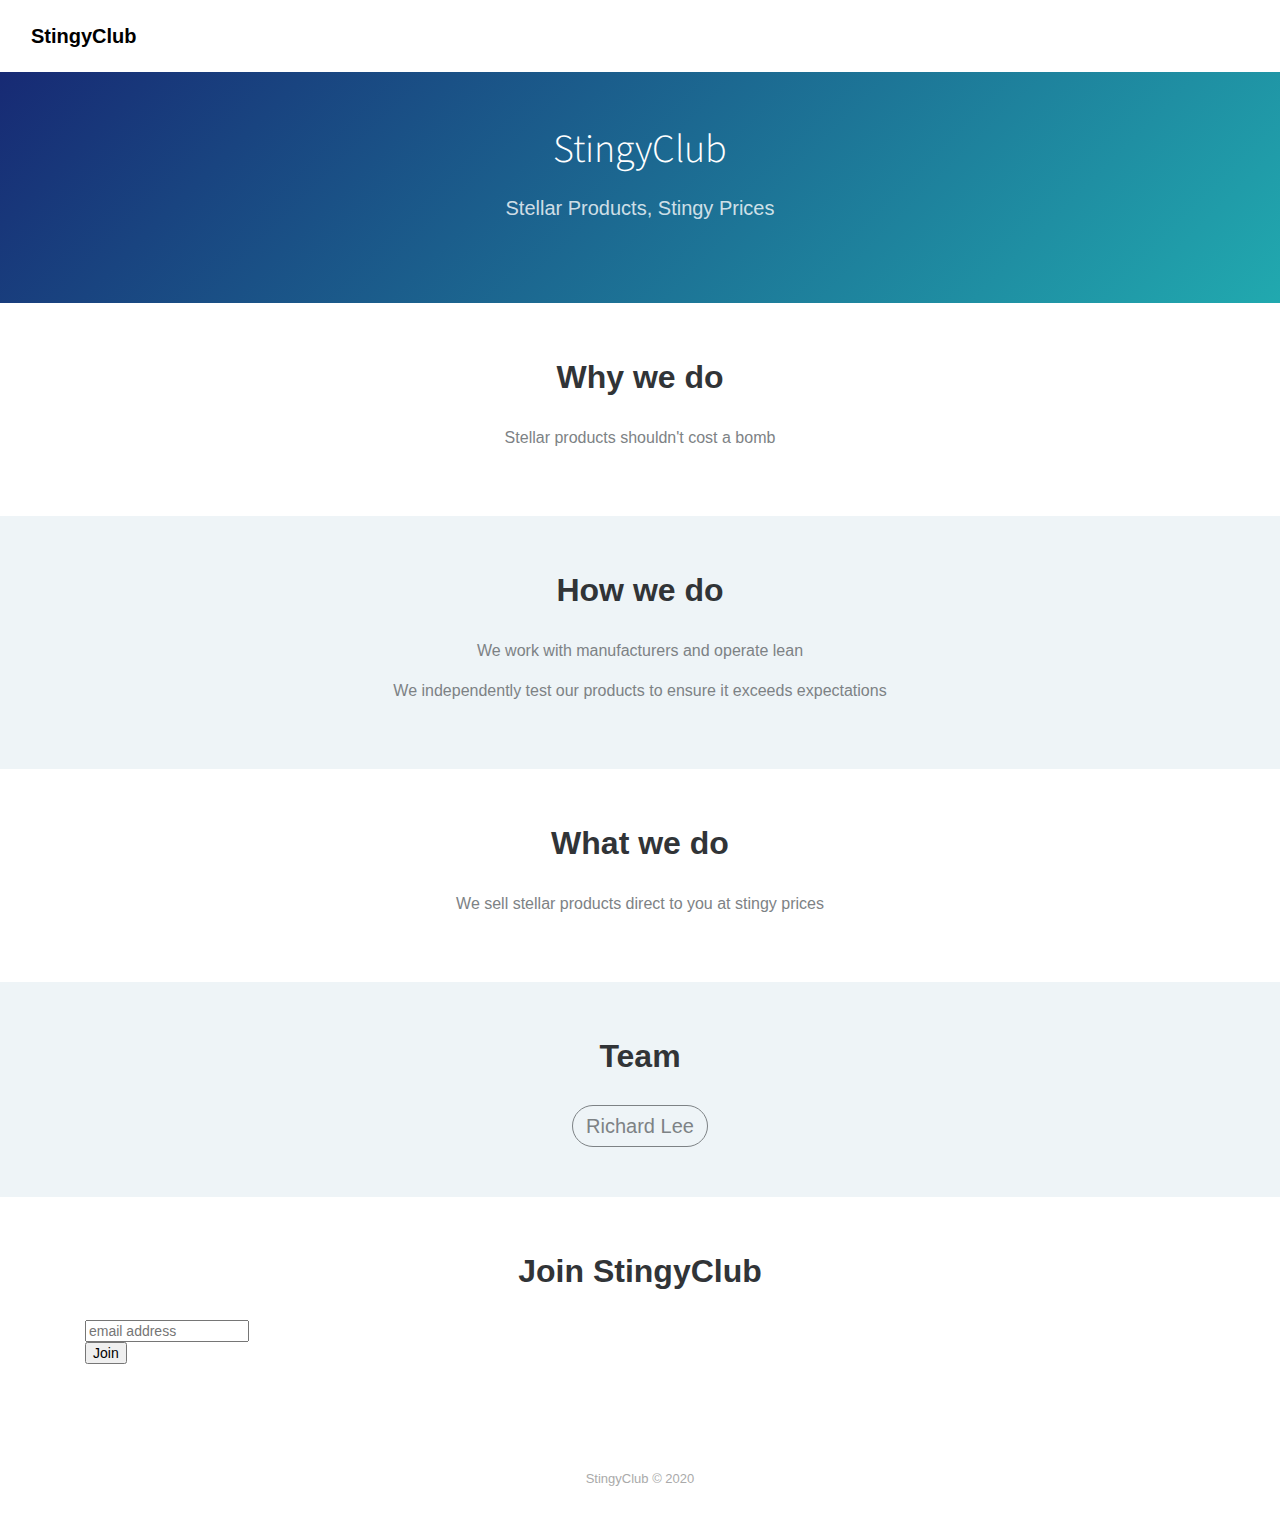
<file: index.html>
<!DOCTYPE html>
<html>

<head>
    <meta charset="utf-8">
    <meta name="viewport" content="width=device-width, initial-scale=1.0, shrink-to-fit=no">
    <title>About - StingyClub</title>
    <meta name="description" content="Details on what StingyClub stands for">
    <link rel="stylesheet" href="https://cdnjs.cloudflare.com/ajax/libs/twitter-bootstrap/4.5.0/css/bootstrap.min.css">
    <link rel="stylesheet" href="https://fonts.googleapis.com/css?family=Source+Sans+Pro:300,400,700">
    <link rel="stylesheet" href="assets/css/styles.min.css?h=205874e4c2796ed25bb56532b61a8ca1">
<!-- Global site tag (gtag.js) - Google Analytics -->
<script async src="https://www.googletagmanager.com/gtag/js?id=UA-164934020-1"></script>
<script>
  window.dataLayer = window.dataLayer || [];
  function gtag(){dataLayer.push(arguments);}
  gtag('js', new Date());

  gtag('config', 'UA-164934020-1');
</script>
</head>

<body>
    <div>
        <div class="header-blue" style="padding: 0;">
            <nav class="navbar navbar-light navbar-expand-md navigation-clean-search" style="padding-bottom: 16;">
                <div class="container-fluid"><a class="navbar-brand" href="index.html">StingyClub</a></div>
            </nav>
        </div>
    </div>
    <div class="text-center highlight-clean" style="background-image: linear-gradient(135deg, #172a74, #21a9af);background-color: #184e8e;">
        <div class="container">
            <div>
                <h2 class="text-center" style="color: #fff;font-size: 40px;margin-top: 0;margin-bottom: 15px;font-weight: 300;line-height: 1.4;font-family: 'Source Sans Pro', sans-serif;">StingyClub</h2>
                <p style="color: rgba(255,255,255,0.8);font-size: 20px;margin-bottom: 30px;font-weight: 300;">Stellar Products, Stingy Prices</p>
            </div>
        </div>
    </div>
    <div class="highlight-clean">
        <div class="container">
            <div>
                <h2 class="text-center">Why we do</h2>
                <p class="text-center">Stellar products shouldn't cost a bomb</p>
            </div>
        </div>
    </div>
    <div class="highlight-clean" style="background-color: rgb(238,244,247);">
        <div class="container">
            <div>
                <h2 class="text-center">How we do</h2>
                <p class="text-center">We work with manufacturers and operate lean</p>
                <p class="text-center">We independently test our products to ensure it exceeds expectations</p>
            </div>
        </div>
    </div>
    <div class="highlight-clean">
        <div class="container">
            <div>
                <h2 class="text-center">What we do</h2>
                <p class="text-center">We sell stellar products direct to you at stingy prices</p>
            </div>
        </div>
    </div>
    <div class="highlight-clean" style="background-color: rgb(238,244,247);">
        <div class="container">
            <div class="text-center">
                <h2 class="text-center">Team</h2><a class="btn btn-light btn-lg text-center action-button" role="button" href="team/richardlee.html" style="border: 1px solid #7d8285;border-radius: 40px;color: #7d8285;box-shadow: none;text-shadow: none;padding: .3rem .8rem;background: transparent;transition: background-color 0.25s;outline: none;" onclick="dataLayer.push({'buttonNumber': '1'});">Richard Lee</a></div>
        </div>
    </div>
    <div class="highlight-clean">
        <div class="container">
            <div>
                <h2 class="text-center">Join StingyClub</h2><!-- Begin Mailchimp Signup Form -->
<link href="//cdn-images.mailchimp.com/embedcode/horizontal-slim-10_7.css" rel="stylesheet" type="text/css">
<style type="text/css">
	#mc_embed_signup{background:#fff; clear:left; font:14px Helvetica,Arial,sans-serif; width:100%;}
	/* Add your own Mailchimp form style overrides in your site stylesheet or in this style block.
	   We recommend moving this block and the preceding CSS link to the HEAD of your HTML file. */
</style>
<div id="mc_embed_signup">
<form action="https://stingyclub.us8.list-manage.com/subscribe/post?u=3c7b1183be4da8d9dcc470167&amp;id=f134a154a7" method="post" id="mc-embedded-subscribe-form" name="mc-embedded-subscribe-form" class="validate" target="_blank" novalidate>
    <div id="mc_embed_signup_scroll">
	
	<input type="email" value="" name="EMAIL" class="email" id="mce-EMAIL" placeholder="email address" required>
    <!-- real people should not fill this in and expect good things - do not remove this or risk form bot signups-->
    <div style="position: absolute; left: -5000px;" aria-hidden="true"><input type="text" name="b_3c7b1183be4da8d9dcc470167_f134a154a7" tabindex="-1" value=""></div>
    <div class="clear"><input type="submit" value="Join" name="subscribe" id="mc-embedded-subscribe" class="button"></div>
    </div>
</form>
</div>

<!--End mc_embed_signup--></div>
        </div>
    </div>
    <div class="footer-basic">
        <div class="container">
            <div><p class="copyright">StingyClub © 2020</p><script src="//fast.wistia.net/labs/fresh-url/v1.js" async></script></div>
        </div>
    </div>
    <script src="https://cdnjs.cloudflare.com/ajax/libs/jquery/3.4.1/jquery.min.js"></script>
    <script src="https://cdnjs.cloudflare.com/ajax/libs/twitter-bootstrap/4.5.0/js/bootstrap.bundle.min.js"></script>
</body>

</html>
</file>
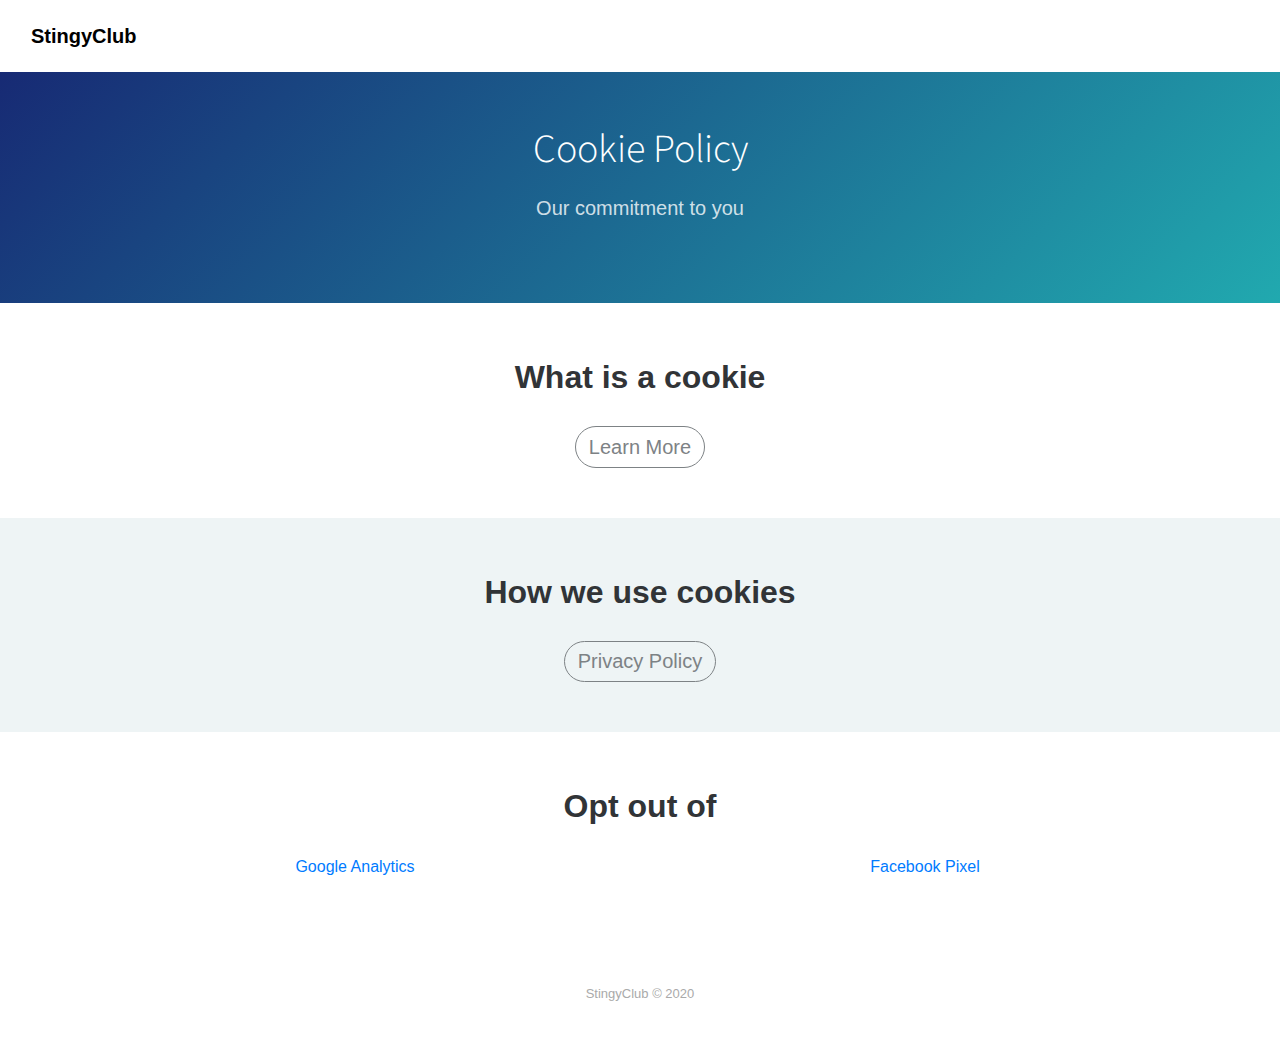
<file: policy/cookie.html>
<!DOCTYPE html>
<html>

<head>
    <meta charset="utf-8">
    <meta name="viewport" content="width=device-width, initial-scale=1.0, shrink-to-fit=no">
    <title>Cookie Policy - StingyClub</title>
    <meta name="description" content="Details what and how cookies are used in StingyClub">
    <link rel="stylesheet" href="https://cdnjs.cloudflare.com/ajax/libs/twitter-bootstrap/4.5.0/css/bootstrap.min.css">
    <link rel="stylesheet" href="https://fonts.googleapis.com/css?family=Source+Sans+Pro:300,400,700">
    <link rel="stylesheet" href="../assets/css/styles.min.css?h=205874e4c2796ed25bb56532b61a8ca1">
<!-- Global site tag (gtag.js) - Google Analytics -->
<script async src="https://www.googletagmanager.com/gtag/js?id=UA-164934020-1"></script>
<script>
  window.dataLayer = window.dataLayer || [];
  function gtag(){dataLayer.push(arguments);}
  gtag('js', new Date());

  gtag('config', 'UA-164934020-1');
</script>
</head>

<body><!-- Google Tag Manager (noscript) -->
<noscript><iframe src="https://www.googletagmanager.com/ns.html?id=GTM-TTSTZHJ"
height="0" width="0" style="display:none;visibility:hidden"></iframe></noscript>
<!-- End Google Tag Manager (noscript) -->
    <div>
        <div class="header-blue" style="padding: 0;">
            <nav class="navbar navbar-light navbar-expand-md navigation-clean-search" style="padding-bottom: 16;">
                <div class="container-fluid"><a class="navbar-brand" href="index.html">StingyClub</a></div>
            </nav>
        </div>
    </div>
    <div class="text-center highlight-clean" style="background-image: linear-gradient(135deg, #172a74, #21a9af);background-color: #184e8e;">
        <div class="container">
            <div>
                <h2 class="text-center" style="color: #fff;font-size: 40px;margin-top: 0;margin-bottom: 15px;font-weight: 300;line-height: 1.4;font-family: 'Source Sans Pro', sans-serif;">Cookie Policy</h2>
                <p style="color: rgba(255,255,255,0.8);font-size: 20px;margin-bottom: 30px;font-weight: 300;">Our commitment to you</p>
            </div>
        </div>
    </div>
    <div class="highlight-clean" style="background-color: rgb(255,255,255);">
        <div class="container">
            <div class="text-center">
                <h2 class="text-center">What is a cookie</h2><a class="btn btn-light btn-lg text-center action-button" role="button" href="allaboutcookies.org" style="border: 1px solid #7d8285;border-radius: 40px;color: #7d8285;box-shadow: none;text-shadow: none;padding: .3rem .8rem;background: transparent;transition: background-color 0.25s;outline: none;" onclick="dataLayer.push({'buttonNumber': '1'});">Learn More</a></div>
        </div>
    </div>
    <div class="highlight-clean" style="background-color: rgb(238,244,245);">
        <div class="container">
            <div class="text-center">
                <h2 class="text-center">How we use cookies</h2><a class="btn btn-light btn-lg text-center action-button" role="button" href="allaboutcookies.org" style="border: 1px solid #7d8285;border-radius: 40px;color: #7d8285;box-shadow: none;text-shadow: none;padding: .3rem .8rem;background: transparent;transition: background-color 0.25s;outline: none;" onclick="dataLayer.push({'buttonNumber': '1'});">Privacy Policy</a></div>
        </div>
    </div>
    <div class="highlight-clean" style="background-color: rgb(255,255,255);">
        <div class="container">
            <div class="text-center">
                <h2 class="text-center">Opt out of</h2>
                <div class="row">
                    <div class="col-md-6"><a href="https://tools.google.com/dlpage/gaoptout">Google Analytics</a></div>
                    <div class="col-md-6"><a href="https://facebook.com/help/568137493302217">Facebook Pixel</a></div>
                </div>
            </div>
        </div>
    </div>
    <div class="footer-basic"><p class="copyright">StingyClub © 2020</p><script src="//fast.wistia.net/labs/fresh-url/v1.js" async></script></div>
    <script src="https://cdnjs.cloudflare.com/ajax/libs/jquery/3.4.1/jquery.min.js"></script>
    <script src="https://cdnjs.cloudflare.com/ajax/libs/twitter-bootstrap/4.5.0/js/bootstrap.bundle.min.js"></script>
</body>

</html>
</file>
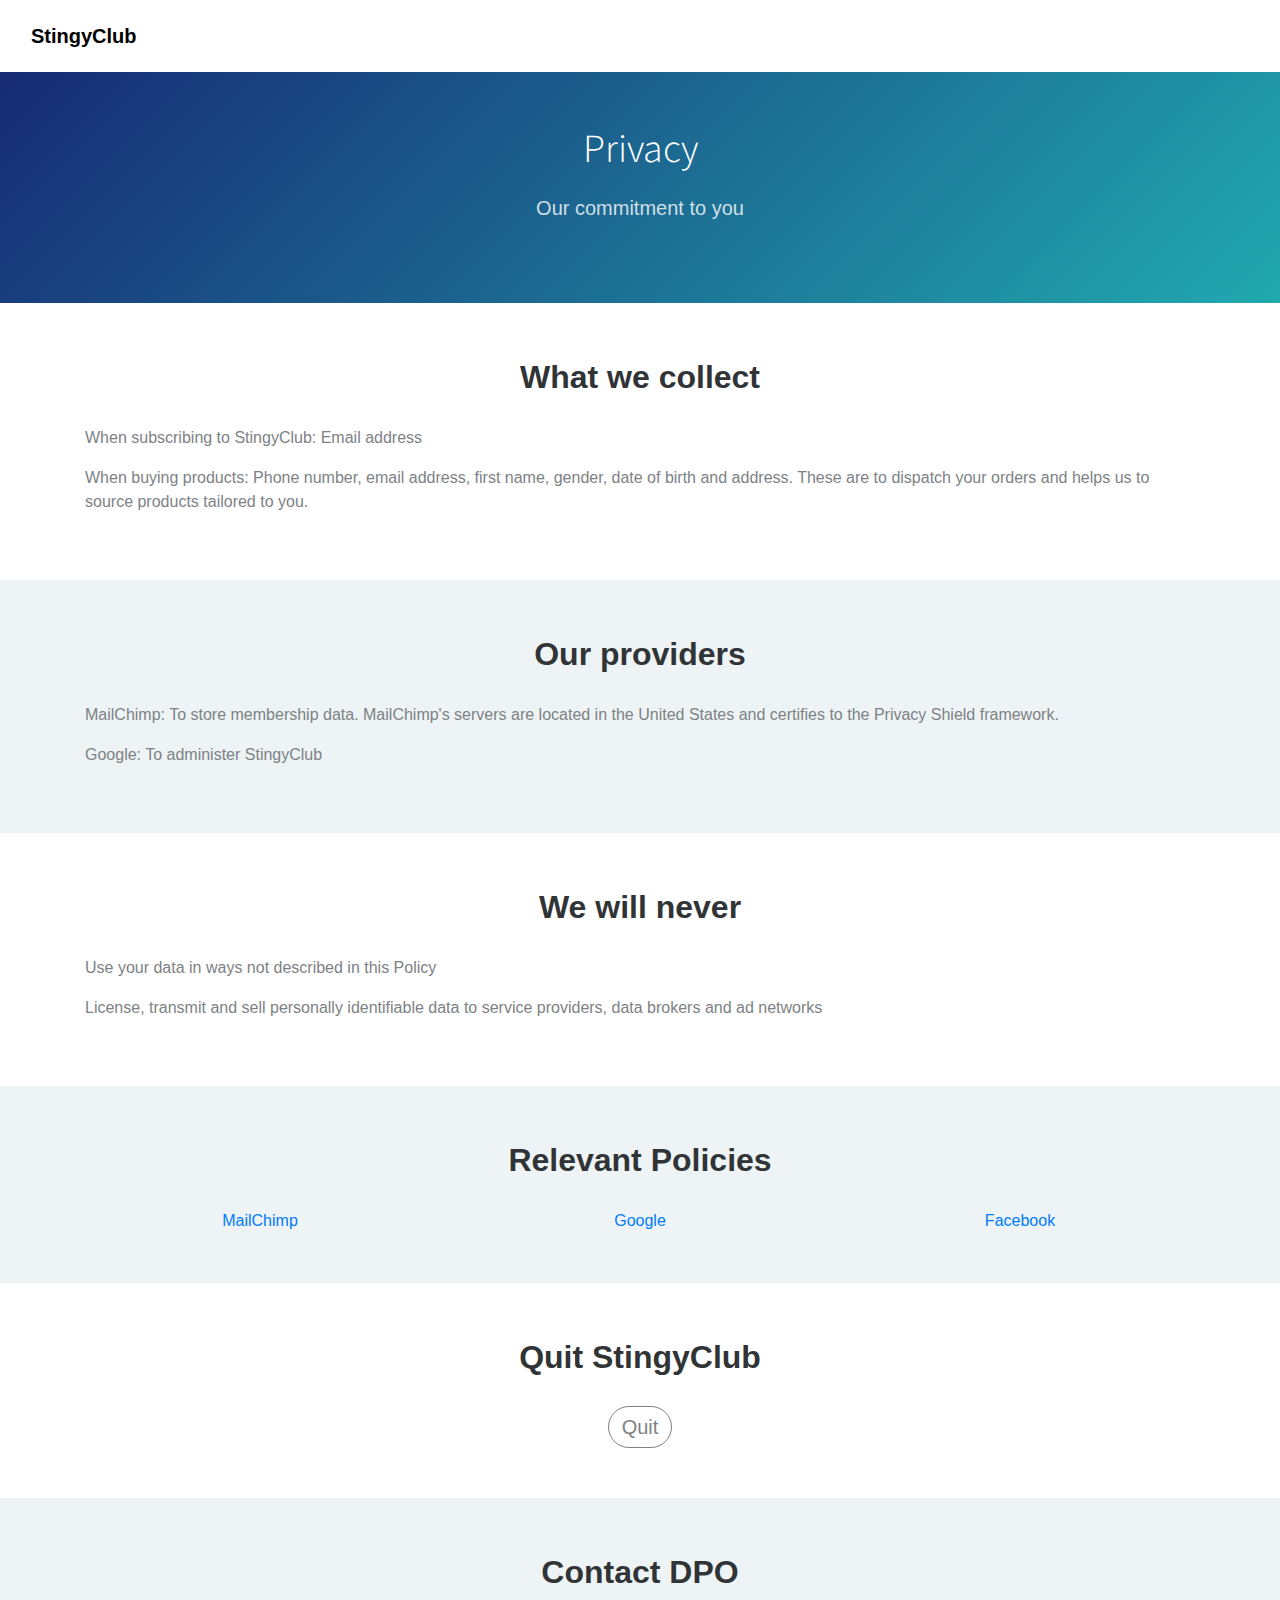
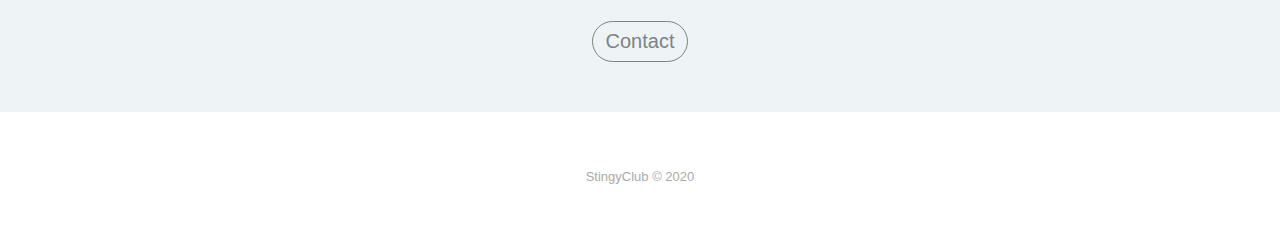
<file: policy/privacy.html>
<!DOCTYPE html>
<html>

<head>
    <meta charset="utf-8">
    <meta name="viewport" content="width=device-width, initial-scale=1.0, shrink-to-fit=no">
    <title>Privacy Policy - StingyClub</title>
    <meta name="description" content="How we use your data and quick links to privacy controls">
    <link rel="stylesheet" href="https://cdnjs.cloudflare.com/ajax/libs/twitter-bootstrap/4.5.0/css/bootstrap.min.css">
    <link rel="stylesheet" href="https://fonts.googleapis.com/css?family=Source+Sans+Pro:300,400,700">
    <link rel="stylesheet" href="../assets/css/styles.min.css?h=205874e4c2796ed25bb56532b61a8ca1">
<!-- Global site tag (gtag.js) - Google Analytics -->
<script async src="https://www.googletagmanager.com/gtag/js?id=UA-164934020-1"></script>
<script>
  window.dataLayer = window.dataLayer || [];
  function gtag(){dataLayer.push(arguments);}
  gtag('js', new Date());

  gtag('config', 'UA-164934020-1');
</script>
</head>

<body><!-- Google Tag Manager (noscript) -->
<noscript><iframe src="https://www.googletagmanager.com/ns.html?id=GTM-TTSTZHJ"
height="0" width="0" style="display:none;visibility:hidden"></iframe></noscript>
<!-- End Google Tag Manager (noscript) -->
    <div>
        <div class="header-blue" style="padding: 0;">
            <nav class="navbar navbar-light navbar-expand-md navigation-clean-search" style="padding-bottom: 16;">
                <div class="container-fluid"><a class="navbar-brand" href="index.html">StingyClub</a></div>
            </nav>
        </div>
    </div>
    <div class="text-center highlight-clean" style="background-image: linear-gradient(135deg, #172a74, #21a9af);background-color: #184e8e;">
        <div class="container">
            <div>
                <h2 class="text-center" style="color: #fff;font-size: 40px;margin-top: 0;margin-bottom: 15px;font-weight: 300;line-height: 1.4;font-family: 'Source Sans Pro', sans-serif;">Privacy</h2>
                <p style="color: rgba(255,255,255,0.8);font-size: 20px;margin-bottom: 30px;font-weight: 300;">Our commitment to you</p>
            </div>
        </div>
    </div>
    <div class="highlight-clean" style="background-color: rgb(255,255,255);">
        <div class="container">
            <div>
                <h2 class="text-center">What we collect</h2>
                <p class="text-left">When subscribing to StingyClub: Email address<br></p>
                <p class="text-left">When buying products: Phone number, email address, first name, gender, date of birth and address. These are to dispatch your orders and helps us to source products tailored to you.<br></p>
            </div>
        </div>
    </div>
    <div class="highlight-clean" style="background-color: rgb(238,244,245);">
        <div class="container">
            <div>
                <h2 class="text-center">Our providers</h2>
                <p class="text-left">MailChimp: To store membership data. MailChimp's&nbsp;servers are located in the United States and certifies to the Privacy Shield framework.</p>
                <p class="text-left">Google: To administer StingyClub</p>
            </div>
        </div>
    </div>
    <div class="highlight-clean" style="background-color: rgb(255,255,255);">
        <div class="container">
            <div>
                <h2 class="text-center">We will never</h2>
                <p class="text-left">Use your data in ways not described in this Policy</p>
                <p class="text-left">License, transmit and&nbsp;sell personally identifiable data to service providers, data brokers and ad networks</p>
            </div>
        </div>
    </div>
    <div class="highlight-clean" style="background-color: rgb(238,244,245);">
        <div class="container">
            <div class="text-center">
                <h2 class="text-center">Relevant Policies</h2>
                <div class="row">
                    <div class="col-md-4"><a href="https://mailchimp.com/legal/privacy/" style="padding-right: 0;">MailChimp</a></div>
                    <div class="col-md-4"><a href="https://policies.google.com/privacy?hl=en-SG">Google</a></div>
                    <div class="col-md-4"><a href="https://facebook.com/policy.php">Facebook</a></div>
                </div>
            </div>
        </div>
    </div>
    <div class="highlight-clean" style="background-color: rgb(255,255,255);">
        <div class="container">
            <div class="text-center">
                <h2 class="text-center">Quit StingyClub</h2><a class="btn btn-light btn-lg text-center action-button" role="button" href="../quit.html" style="border: 1px solid #7d8285;border-radius: 40px;color: #7d8285;box-shadow: none;text-shadow: none;padding: .3rem .8rem;background: transparent;transition: background-color 0.25s;outline: none;" onclick="dataLayer.push({'buttonNumber': '1'});">Quit</a></div>
        </div>
    </div>
    <div></div>
    <div class="highlight-clean" style="background-color: rgb(238,244,245);">
        <div class="container">
            <div class="text-center">
                <h2 class="text-center">Contact DPO</h2><a class="btn btn-light btn-lg text-center action-button" role="button" href="mailto:dpo@stingyclub.com" style="border: 1px solid #7d8285;border-radius: 40px;color: #7d8285;box-shadow: none;text-shadow: none;padding: .3rem .8rem;background: transparent;transition: background-color 0.25s;outline: none;" onclick="dataLayer.push({'buttonNumber': '1'});">Contact</a></div>
        </div>
    </div>
    <div class="footer-basic"><p class="copyright">StingyClub © 2020</p><script src="//fast.wistia.net/labs/fresh-url/v1.js" async></script></div>
    <script src="https://cdnjs.cloudflare.com/ajax/libs/jquery/3.4.1/jquery.min.js"></script>
    <script src="https://cdnjs.cloudflare.com/ajax/libs/twitter-bootstrap/4.5.0/js/bootstrap.bundle.min.js"></script>
</body>

</html>
</file>
<file: assets/css/styles.min.css>
.footer-basic{padding:40px 0;background-color:#fff;color:#4b4c4d}.footer-basic ul{padding:0;list-style:none;text-align:center;font-size:18px;line-height:1.6;margin-bottom:0}.footer-basic li{padding:0 10px}.footer-basic ul a{color:inherit;text-decoration:none;opacity:.8}.footer-basic ul a:hover,.highlight-clean .buttons .btn:hover{opacity:1}.footer-basic .social{text-align:center;padding-bottom:25px}.footer-basic .social>a{font-size:24px;width:40px;height:40px;line-height:40px;display:inline-block;text-align:center;border-radius:50%;border:1px solid #ccc;margin:0 8px;color:inherit;opacity:.75}.footer-basic .social>a:hover{opacity:.9}.footer-basic .copyright{margin-top:15px;text-align:center;font-size:13px;color:#aaa;margin-bottom:0}.header-blue{background:linear-gradient(135deg,#172a74,#21a9af);background-color:#184e8e;padding-bottom:80px}.header-blue .navbar{background:#fff;padding-top:.75rem;padding-bottom:.75rem;color:#000;border-radius:0;box-shadow:none;border:none}.header-blue .navbar .navbar-brand,.navigation-clean .navbar-brand,.navigation-clean-button .navbar-brand{font-weight:700;color:inherit}.header-blue .navbar .navbar-brand:hover{color:#000}.header-blue .navbar .navbar-collapse{border-top:1px solid rgba(255,255,255,.3);margin-top:.5rem}.header-blue .navbar .navbar-collapse span .login{color:#d9d9d9;margin-right:.5rem;text-decoration:none}.header-blue .action-button:hover,.header-blue .navbar .navbar-collapse span .login:hover,.navigation-clean-button.navbar-dark .actions .login:hover{color:#fff}.header-blue .navbar .navbar-toggler{border-color:rgba(255,255,255,.3)}.header-blue .navbar .navbar-toggler:hover,.header-blue .navbar-toggler:focus,.navigation-clean .navbar-toggler:focus,.navigation-clean .navbar-toggler:hover,.navigation-clean-button .navbar-toggler:focus,.navigation-clean-button .navbar-toggler:hover{background:0 0}@media (min-width:768px){.header-blue{padding-bottom:120px}.header-blue .navbar{padding-top:1rem;padding-bottom:1rem}.header-blue .navbar .navbar-collapse{border-color:transparent;margin:0}.header-blue .navbar-nav .nav-link{padding-left:.7rem;padding-right:.7rem}}.header-blue .navbar .form-inline label,.header-blue .navbar.navbar-light .navbar-nav .nav-link{color:#d9d9d9}.header-blue .navbar.navbar-light .navbar-nav .nav-link:focus,.header-blue .navbar.navbar-light .navbar-nav .nav-link:hover{color:#fcfeff!important;background-color:transparent}.header-blue .navbar .navbar-nav>li>.dropdown-menu,.navigation-clean-button .navbar-nav>li>.dropdown-menu{margin-top:-5px;box-shadow:0 4px 8px rgba(0,0,0,.1);background-color:#fff;border-radius:2px}.header-blue .navbar .dropdown-menu .dropdown-item,.header-blue .navbar .dropdown-menu .dropdown-item:focus,.navigation-clean .dropdown-menu .dropdown-item,.navigation-clean .dropdown-menu .dropdown-item:focus{line-height:2;color:#37434d}.header-blue .navbar .dropdown-menu .dropdown-item:focus,.header-blue .navbar .dropdown-menu .dropdown-item:hover{background:#ebeff1}.header-blue .action-button,.header-blue .action-button:not(.disabled):active{border:1px solid rgba(255,255,255,.7);border-radius:40px;color:#ebeff1;box-shadow:none;text-shadow:none;padding:.3rem .8rem;background:0 0;transition:background-color .25s;outline:0}.header-blue .navbar .form-inline .search-field{display:inline-block;width:80%;background:0 0;border:none;border-bottom:1px solid transparent;border-radius:0;color:#ccc;box-shadow:none;color:inherit;transition:border-bottom-color .3s}.header-blue .navbar .form-inline .search-field:focus{border-bottom:1px solid #ccc}.header-blue .hero{margin-top:20px;text-align:center}.header-blue .hero h1{color:#fff;font-size:40px;margin-top:0;margin-bottom:15px;font-weight:300;line-height:1.4}@media (min-width:992px){.header-blue .navbar-nav .nav-link{padding-left:1.2rem;padding-right:1.2rem}.header-blue .hero h1{margin-top:190px;margin-bottom:24px;line-height:1.2}}.header-blue .hero p{color:rgba(255,255,255,.8);font-size:20px;margin-bottom:30px;font-weight:300}.header-blue .phone-holder{text-align:right}.header-blue div.iphone-mockup{position:relative;max-width:300px;margin:20px;display:inline-block}.header-blue .iphone-mockup img.device{width:100%;height:auto}.header-blue .iphone-mockup .screen{position:absolute;width:88%;height:77%;top:12%;border-radius:2px;left:6%;border:1px solid #444;overflow:hidden;background:url(screen-content-iphone-6.jpg) center/cover}.header-blue .iphone-mockup .screen:before{content:'';background-color:#fff;position:absolute;width:70%;height:140%;top:-12%;right:-60%;transform:rotate(-19deg);opacity:.2}.highlight-clean{color:#313437;background-color:#fff;padding:50px 0}.highlight-clean p{color:#7d8285}.highlight-clean h2{font-weight:700;margin-bottom:25px;line-height:1.5;padding-top:0;margin-top:0;color:inherit}.highlight-clean .intro{font-size:16px;max-width:500px;margin:0 auto 25px}.highlight-clean .buttons{text-align:center}.highlight-clean .buttons .btn{padding:16px 32px;margin:6px;border:none;background:#ddd;box-shadow:none;text-shadow:none;opacity:.9;text-transform:uppercase;font-weight:700;font-size:13px;letter-spacing:.4px;line-height:1;outline:0}.highlight-clean .buttons .btn:active{transform:translateY(1px)}.highlight-clean .buttons .btn-primary{background-color:#055ada;color:#fff}.navigation-clean,.navigation-clean-button{background:#fff;padding-top:.75rem;padding-bottom:.75rem;color:#333;border-radius:0;box-shadow:none;border:none;margin-bottom:0}.navigation-clean .navbar-brand:hover,.navigation-clean-button .navbar-brand:hover{color:#222}.navigation-clean-button.navbar-dark .navbar-brand:hover,.navigation-clean.navbar-dark .navbar-brand:hover{color:#f0f0f0}.navigation-clean .navbar-brand img,.navigation-clean-button .navbar-brand img{height:100%;display:inline-block;margin-right:10px;width:auto}.navigation-clean .navbar-toggler,.navigation-clean-button .navbar-toggler{border-color:#ddd;color:#888}.navigation-clean-button.navbar-dark .navbar-toggler,.navigation-clean.navbar-dark .navbar-toggler{border-color:#555;color:#eee}.navigation-clean .form-inline,.navigation-clean .navbar-collapse,.navigation-clean-button .form-inline,.navigation-clean-button .navbar-collapse{border-top-color:#ddd}.navigation-clean-button.navbar-dark .form-inline,.navigation-clean-button.navbar-dark .navbar-collapse,.navigation-clean.navbar-dark .form-inline,.navigation-clean.navbar-dark .navbar-collapse{border-top-color:#333}.navigation-clean .navbar-nav>.active>a,.navigation-clean .navbar-nav>.show>a,.navigation-clean-button .navbar-nav a.active,.navigation-clean-button .navbar-nav>.show>a{background:0 0;box-shadow:none}.navigation-clean-button.navbar-dark .navbar-nav a.active,.navigation-clean-button.navbar-dark .navbar-nav a.active:focus,.navigation-clean-button.navbar-dark .navbar-nav a.active:hover,.navigation-clean-button.navbar-light .navbar-nav a.active,.navigation-clean-button.navbar-light .navbar-nav a.active:focus,.navigation-clean-button.navbar-light .navbar-nav a.active:hover,.navigation-clean.navbar-dark .navbar-nav a.active,.navigation-clean.navbar-dark .navbar-nav a.active:focus,.navigation-clean.navbar-dark .navbar-nav a.active:hover,.navigation-clean.navbar-light .navbar-nav .nav-link.active,.navigation-clean.navbar-light .navbar-nav .nav-link.active:focus,.navigation-clean.navbar-light .navbar-nav .nav-link.active:hover{color:#8f8f8f;box-shadow:none;background:0 0;pointer-events:none}.navigation-clean-button.navbar .navbar-nav .nav-link,.navigation-clean.navbar .navbar-nav .nav-link{padding-left:18px;padding-right:18px}.navigation-clean-button.navbar-light .navbar-nav .nav-link,.navigation-clean.navbar-light .navbar-nav .nav-link{color:#465765}.navigation-clean-button.navbar-light .navbar-nav .nav-link:focus,.navigation-clean-button.navbar-light .navbar-nav .nav-link:hover,.navigation-clean.navbar-light .navbar-nav .nav-link:focus,.navigation-clean.navbar-light .navbar-nav .nav-link:hover{color:#37434d!important;background-color:transparent}.navigation-clean .navbar-nav>li>.dropdown-menu{margin-top:-5px;box-shadow:none;background-color:#fff;border-radius:2px}.navigation-clean .dropdown-menu .dropdown-item:focus,.navigation-clean .dropdown-menu .dropdown-item:hover,.navigation-clean-button .dropdown-menu .dropdown-item:focus,.navigation-clean-button .dropdown-menu .dropdown-item:hover{background:#eee;color:inherit}.navigation-clean-button.navbar-dark,.navigation-clean.navbar-dark{background-color:#1f2021;color:#fff}.navigation-clean-button.navbar-dark .actions .login,.navigation-clean-button.navbar-dark .navbar-nav .nav-link,.navigation-clean.navbar-dark .navbar-nav .nav-link{color:#dfe8ee}.navigation-clean.navbar-dark .navbar-nav .nav-link:focus,.navigation-clean.navbar-dark .navbar-nav .nav-link:hover{color:#fff;background-color:transparent}.navigation-clean-button.navbar-dark .navbar-nav>li>.dropdown-menu,.navigation-clean.navbar-dark .navbar-nav>li>.dropdown-menu{background-color:#1f2021}.navigation-clean-button.navbar-dark .dropdown-menu .dropdown-item,.navigation-clean-button.navbar-dark .dropdown-menu .dropdown-item:focus,.navigation-clean.navbar-dark .dropdown-menu .dropdown-item,.navigation-clean.navbar-dark .dropdown-menu .dropdown-item:focus{color:#f2f5f8}.navigation-clean-button.navbar-dark .dropdown-menu .dropdown-item:focus,.navigation-clean-button.navbar-dark .dropdown-menu .dropdown-item:hover,.navigation-clean.navbar-dark .dropdown-menu .dropdown-item:focus,.navigation-clean.navbar-dark .dropdown-menu .dropdown-item:hover{background:#363739}@media (min-width:768px){.header-blue .hero{margin-top:60px;text-align:left}.navigation-clean,.navigation-clean-button{padding-top:1rem;padding-bottom:1rem}.navigation-clean .navbar-nav .show .dropdown-menu{box-shadow:0 4px 8px rgba(0,0,0,.1)}}.navigation-clean-button .dropdown-menu .dropdown-item,.navigation-clean-button .dropdown-menu .dropdown-item:focus{line-height:2;font-size:14px;color:#37434d}.navigation-clean-button.navbar-dark .navbar-nav .nav-link:focus,.navigation-clean-button.navbar-dark .navbar-nav .nav-link:hover{color:#fff!important;background-color:transparent}@media (max-width:767px){.navigation-clean .navbar-nav .show .dropdown-menu .dropdown-item{color:#37434d;padding-top:.8rem;padding-bottom:.8rem;line-height:1}.navigation-clean-button.navbar-dark .navbar-nav .show .dropdown-menu .dropdown-item,.navigation-clean.navbar-dark .navbar-nav .show .dropdown-menu .dropdown-item{color:#fff}.navigation-clean-button .navbar-nav .show .dropdown-menu{box-shadow:none}.navigation-clean-button .navbar-nav .show .dropdown-menu .dropdown-item{color:#37434d;padding-top:12px;padding-bottom:12px;line-height:1}}.navigation-clean-button .actions .login{margin-right:1rem;text-decoration:none;color:#465765}.navigation-clean-button .navbar-text .action-button,.navigation-clean-button .navbar-text .action-button:active,.navigation-clean-button .navbar-text .action-button:hover{background:#56c6c6;border-radius:20px;font-size:inherit;color:#fff;box-shadow:none;border:none;text-shadow:none;padding:.5rem 1rem;transition:background-color .25s;font-size:inherit}.navigation-clean-button .navbar-text .action-button:hover{background:#66d7d7}.navigation-clean-button.navbar-dark .action-button,.navigation-clean-button.navbar-dark .action-button:active{background:#208f8f}.navigation-clean-button.navbar-dark .action-button:hover{background:#269d9d}
</file>
